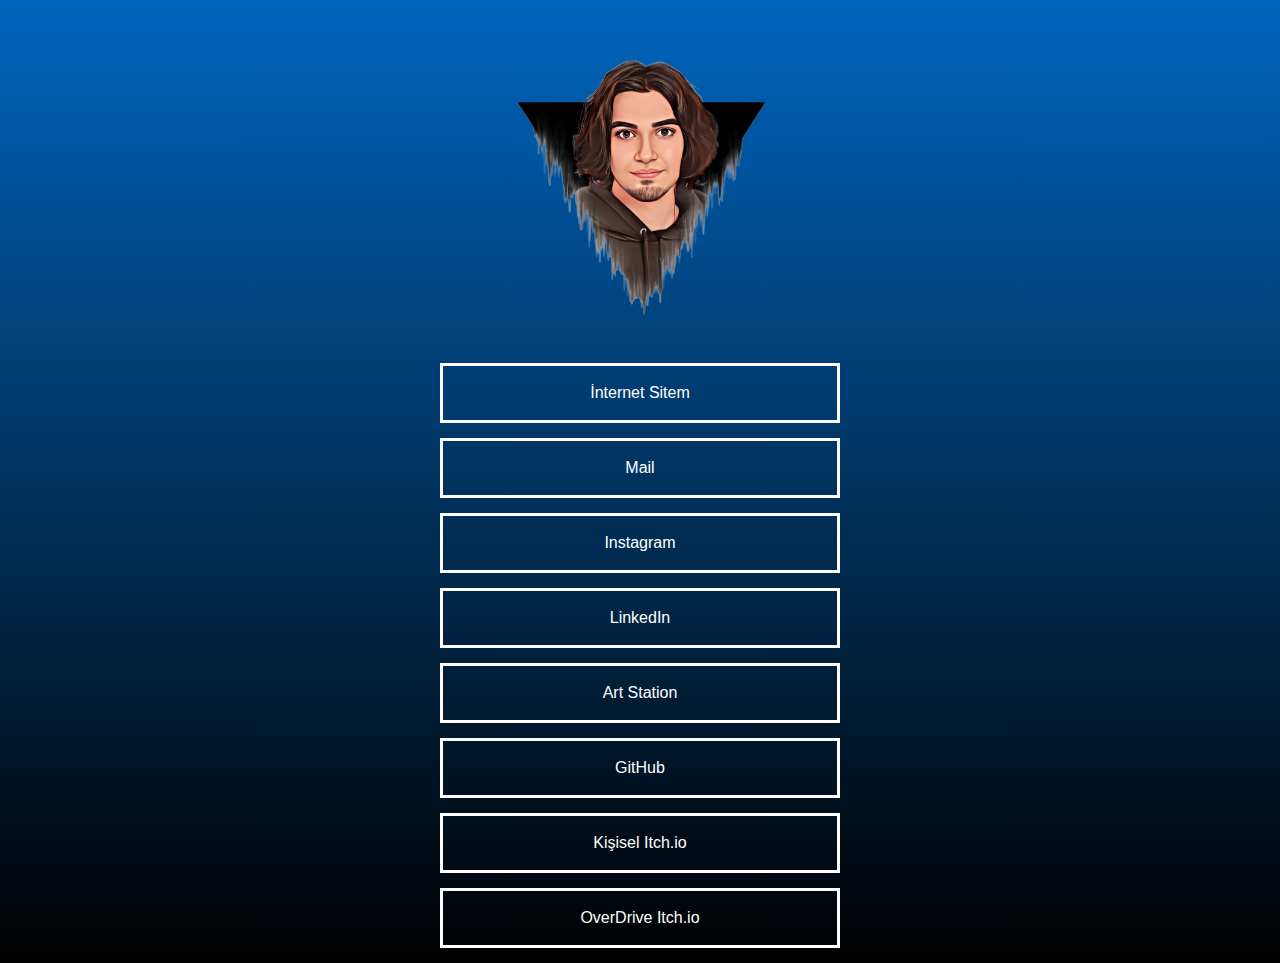
<file: pf/Link.html>
<!DOCTYPE html>
<html lang="tr">

<head>
    <meta charset="UTF-8">
    <meta http-equiv="X-UA-Compatible" content="IE=edge">
    <meta name="viewport" content="width=device-width, initial-scale=1.0">
    <link rel="stylesheet" href="style kopyası.css">
    <link rel="apple-touch-icon" sizes="180x180" href="img/apple-touch-icon.png">
    <link rel="icon" type="image/png" sizes="32x32" href="img/favicon-32x32.png">
    <link rel="icon" type="image/png" sizes="16x16" href="img/favicon-16x16.png">
    <title>Mert Ateş Topuz</title>
    <link rel="stylesheet"  href="https://fonts.googleapis.com/css?family=Roboto:400,700">
</head>

<body>

    <img class="od1logo" src="./img/Pf.png" alt="OverDrive Logo">
    <a class="first" href="http://mertatestopuz.com.tr" target="_blank">İnternet Sitem</a>
    <a href="mailto:m.atestopuz@gmail.com" target="_blank">Mail</a>
    <a href="https://www.instagram.com/topuz.mert/" target="_blank">Instagram</a>
    <a href="https://www.linkedin.com/in/mert-ateş-topuz-5b239b210/" target="_blank">LinkedIn</a>
    <a href="https://www.artstation.com/mertatestopuz" target="_blank">Art Station</a>
    <a href="https://github.com/MertAtesTopuz" target="_blank">GitHub</a>
    <a href="https://mergentr.itch.io" target="_blank">Kişisel Itch.io</a>
    <a href="https://overdrivetr.itch.io" target="_blank">OverDrive Itch.io</a>
</body>

</html>
</file>
<file: pf/style kopyası.css>
html {
    box-sizing: border-box;
    font-size: 100%;
}

*,
*:before,
*:after {
    box-sizing: inherit;
}

body {
    background-color: #060042;
    background-image: linear-gradient(#0065BD, #000);
    color: #fff;
    min-height: 84.86vh;
    text-align: center;
    font-family: Roboto, sans-serif;
}

h1 {
    margin-top: 30px;
    font-size: 15px;
}

a {
    color: #ffffff;
    border: 3px solid #ffffff;
    display: block;
    margin: 0 auto 15px auto;
    padding: 18px 15px;
    text-decoration: none;
    max-width: 400px;
    font-family: Roboto, sans-serif;
}

a:hover {
    background-color: #ffffff;
    color: #000000;
}

h2 {
    font-size: 15px;
    text-transform: lowercase;
    font-weight: normal;
    margin-bottom: 30px;
}

.od1logo {
    width: 300px;
    margin-top: 30px;
}

.first {
    margin-top: 20px;
}
</file>
